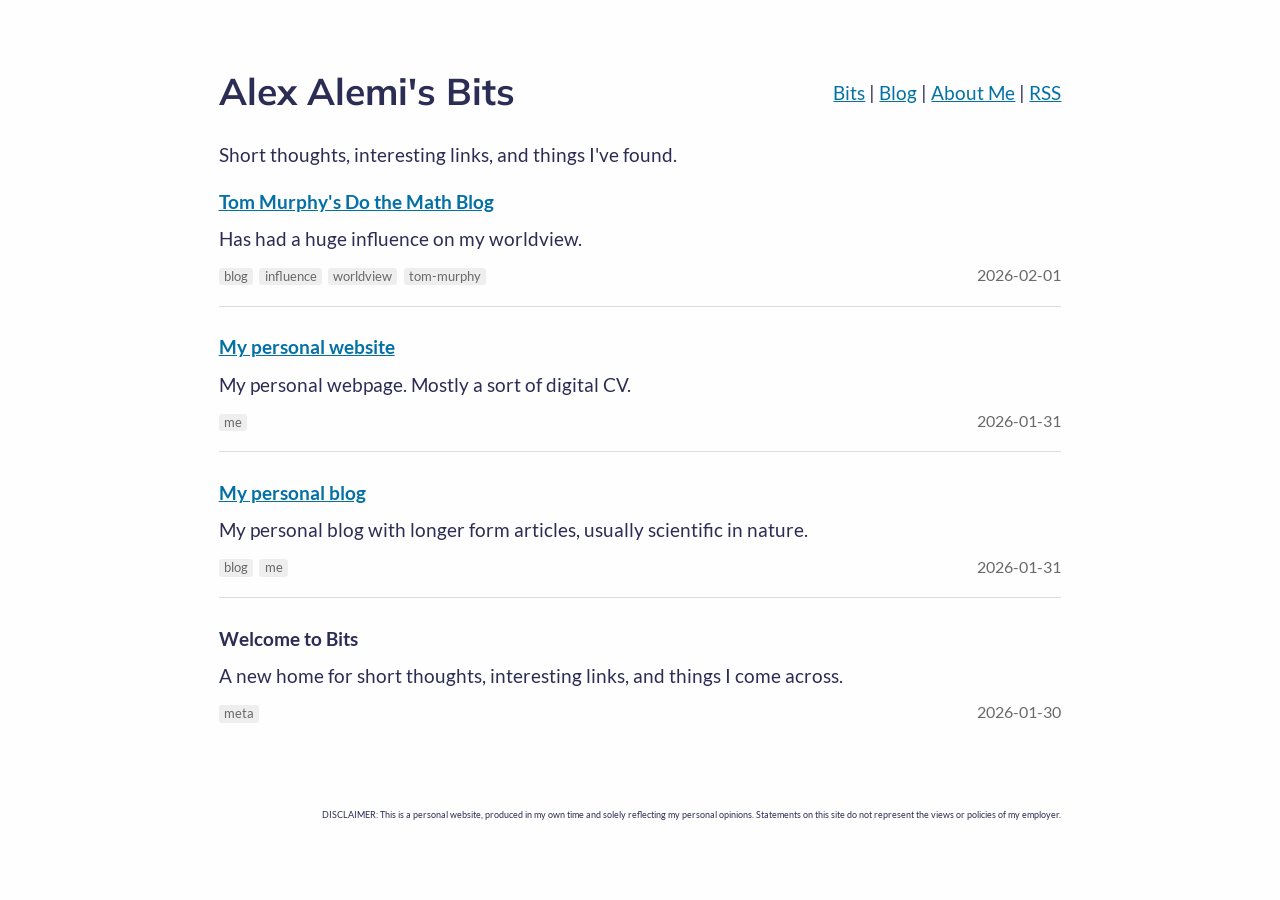
<file: index.html>
<!DOCTYPE html>
<html lang="en">
  <head>
    <meta charset="utf-8">
    <meta name="viewport" content="width=device-width, initial-scale=1, viewport-fit=cover">
    <title>bits.alexalemi.com</title>

		<!-- favicon stuff -->
		<link rel="apple-touch-icon" sizes="180x180" href="/apple-touch-icon.png">
		<link rel="icon" type="image/png" sizes="32x32" href="/favicon-32x32.png">
		<link rel="icon" type="image/png" sizes="16x16" href="/favicon-16x16.png">
		<link rel="manifest" href="/site.webmanifest">
		<meta name="msapplication-TileColor" content="#da532c">
		<meta name="theme-color" content="#fefefe" media="(prefers-color-scheme: light)">
		<meta name="theme-color" content="#16171F" media="(prefers-color-scheme: dark)">

    <!-- RSS Feed -->
    <link rel="alternate" type="application/rss+xml" title="bits.AlexAlemi.com" href="https://bits.alexalemi.com/bits.xml" />

    <!-- Search Engine -->
    <meta name="description" content="Alex Alemi's Bits - Short thoughts, links, and finds">
    <link rel="canonical" href="https://bits.alexalemi.com/">

    <!-- Open Graph (Facebook, LinkedIn, Slack, Bluesky, ...) -->
    <meta property="og:type" content="website">
    <meta property="og:title" content="Alex Alemi's Bits">
    <meta property="og:description" content="Alex Alemi's Bits - Short thoughts, links, and finds">
    <meta property="og:url" content="https://bits.alexalemi.com/">
    <meta property="og:site_name" content="bits.alexalemi.com">

    <!-- Twitter / X (falls back to og:* for title, description, image) -->
    <meta name="twitter:card" content="summary">
    <meta name="twitter:creator" content="@alemi">

    <!-- Structured data -->
    <script type="application/ld+json">
    {
      "@context": "https://schema.org",
      "@type": "Blog",
      "name": "Alex Alemi's Bits",
      "description": "Short thoughts, links, and finds",
      "url": "https://bits.alexalemi.com/",
      "author": { "@type": "Person", "name": "Alexander A. Alemi", "url": "https://alexalemi.com/" }
    }
    </script>

    <!-- Prerender same-origin links on hover -->
    <script type="speculationrules">
    { "prerender": [{ "where": { "href_matches": "/*" }, "eagerness": "moderate" }] }
    </script>

    <!-- Fonts -->
    <link rel="stylesheet" href="assets/fonts/fonts.css">

    <!-- Inline CSS -->
    <link rel="stylesheet" type="text/css" href="assets/style.css"/>
    <style>
      .bit {
        margin-bottom: 1.5em;
        padding-bottom: 1em;
        border-bottom: 1px solid var(--rule-color);
      }
      .bit:last-child {
        border-bottom: none;
      }
      .bit-meta {
        font-size: 0.85em;
        color: var(--alt-color);
        margin-top: 0.5em;
      }
      .bit-meta a {
        color: var(--alt-color);
      }
      .bit-content {
        margin: 0.5em 0;
      }
      .bit-link {
        font-weight: bold;
      }
      .bit-tags {
        font-size: 0.8em;
      }
      .bit-tags span {
        background: var(--chip-color);
        padding: 0.1em 0.4em;
        border-radius: 3px;
        margin-right: 0.3em;
      }
      .bit-via {
        font-style: italic;
      }
    </style>

</head>

<body>

    <!-- Header with social links -->
    <header>
        <h1 style="margin-top: 0px; margin-bottom: 4px">Alex Alemi's Bits</h1>
        <nav aria-label="Site">
          <a href="https://bits.alexalemi.com" aria-current="page">Bits</a> |
          <a href="https://blog.alexalemi.com">Blog</a> |
          <a href="https://alexalemi.com">About Me</a> |
          <a rel="alternate" type="application/rss+xml" title="bits.AlexAlemi.com" href="https://bits.alexalemi.com/bits.xml">RSS</a>
        </nav>
    </header>

    <main>
      <!-- Bio and stuff -->
      <p>Short thoughts, interesting links, and things I've found.</p>

    <!--- Bits stream --->
    <div class="listing">
      
        <article class="bit">
          
            <a class="bit-link" href="https://dothemath.ucsd.edu/" target="_blank" rel="noopener">Tom Murphy's Do the Math Blog</a>
          

          
            <p class="bit-content">Has had a huge influence on my worldview.</p>
          

          <div class="bit-meta">
            <time datetime="2026-02-01">2026-02-01</time>
            
            
              <span class="bit-tags">
                
                  <span>blog</span>
                
                  <span>influence</span>
                
                  <span>worldview</span>
                
                  <span>tom-murphy</span>
                
              </span>
            
          </div>
        </article>
      
        <article class="bit">
          
            <a class="bit-link" href="https://alexalemi.com" target="_blank" rel="noopener">My personal website</a>
          

          
            <p class="bit-content">My personal webpage. Mostly a sort of digital CV.</p>
          

          <div class="bit-meta">
            <time datetime="2026-01-31">2026-01-31</time>
            
            
              <span class="bit-tags">
                
                  <span>me</span>
                
              </span>
            
          </div>
        </article>
      
        <article class="bit">
          
            <a class="bit-link" href="https://blog.alexalemi.com" target="_blank" rel="noopener">My personal blog</a>
          

          
            <p class="bit-content">My personal blog with longer form articles, usually scientific in nature.</p>
          

          <div class="bit-meta">
            <time datetime="2026-01-31">2026-01-31</time>
            
            
              <span class="bit-tags">
                
                  <span>blog</span>
                
                  <span>me</span>
                
              </span>
            
          </div>
        </article>
      
        <article class="bit">
          
            <span class="bit-link">Welcome to Bits</span>
          

          
            <p class="bit-content">A new home for short thoughts, interesting links, and things I come across.</p>
          

          <div class="bit-meta">
            <time datetime="2026-01-30">2026-01-30</time>
            
            
              <span class="bit-tags">
                
                  <span>meta</span>
                
              </span>
            
          </div>
        </article>
      
    </div>
    </main>

		<footer>
		<p>
		DISCLAIMER: This is a personal website, produced in my own time and solely reflecting my
		personal opinions. Statements on this site do not represent the views or policies of my
		employer.
		</p>
		</footer>


</body>
</html>
</file>
<file: assets/fonts/fonts.css>
/* Self-hosted copies of Google Fonts files (latin + latin-ext). All SIL Open Font License 1.1. */
/* latin-ext */
@font-face {
  font-family: 'Lato';
  font-style: italic;
  font-weight: 400;
  font-display: swap;
  src: url("lato-latin-ext-400-italic.woff2") format('woff2');
  unicode-range: U+0100-02BA, U+02BD-02C5, U+02C7-02CC, U+02CE-02D7, U+02DD-02FF, U+0304, U+0308, U+0329, U+1D00-1DBF, U+1E00-1E9F, U+1EF2-1EFF, U+2020, U+20A0-20AB, U+20AD-20C4, U+2113, U+2C60-2C7F, U+A720-A7FF;
}
/* latin */
@font-face {
  font-family: 'Lato';
  font-style: italic;
  font-weight: 400;
  font-display: swap;
  src: url("lato-latin-400-italic.woff2") format('woff2');
  unicode-range: U+0000-00FF, U+0131, U+0152-0153, U+02BB-02BC, U+02C6, U+02DA, U+02DC, U+0304, U+0308, U+0329, U+2000-206F, U+20AC, U+2122, U+2191, U+2193, U+2212, U+2215, U+FEFF, U+FFFD;
}
/* latin-ext */
@font-face {
  font-family: 'Lato';
  font-style: normal;
  font-weight: 400;
  font-display: swap;
  src: url("lato-latin-ext-400.woff2") format('woff2');
  unicode-range: U+0100-02BA, U+02BD-02C5, U+02C7-02CC, U+02CE-02D7, U+02DD-02FF, U+0304, U+0308, U+0329, U+1D00-1DBF, U+1E00-1E9F, U+1EF2-1EFF, U+2020, U+20A0-20AB, U+20AD-20C4, U+2113, U+2C60-2C7F, U+A720-A7FF;
}
/* latin */
@font-face {
  font-family: 'Lato';
  font-style: normal;
  font-weight: 400;
  font-display: swap;
  src: url("lato-latin-400.woff2") format('woff2');
  unicode-range: U+0000-00FF, U+0131, U+0152-0153, U+02BB-02BC, U+02C6, U+02DA, U+02DC, U+0304, U+0308, U+0329, U+2000-206F, U+20AC, U+2122, U+2191, U+2193, U+2212, U+2215, U+FEFF, U+FFFD;
}
/* latin-ext */
@font-face {
  font-family: 'Lato';
  font-style: normal;
  font-weight: 700;
  font-display: swap;
  src: url("lato-latin-ext-700.woff2") format('woff2');
  unicode-range: U+0100-02BA, U+02BD-02C5, U+02C7-02CC, U+02CE-02D7, U+02DD-02FF, U+0304, U+0308, U+0329, U+1D00-1DBF, U+1E00-1E9F, U+1EF2-1EFF, U+2020, U+20A0-20AB, U+20AD-20C4, U+2113, U+2C60-2C7F, U+A720-A7FF;
}
/* latin */
@font-face {
  font-family: 'Lato';
  font-style: normal;
  font-weight: 700;
  font-display: swap;
  src: url("lato-latin-700.woff2") format('woff2');
  unicode-range: U+0000-00FF, U+0131, U+0152-0153, U+02BB-02BC, U+02C6, U+02DA, U+02DC, U+0304, U+0308, U+0329, U+2000-206F, U+20AC, U+2122, U+2191, U+2193, U+2212, U+2215, U+FEFF, U+FFFD;
}
/* latin-ext */
@font-face {
  font-family: 'Mulish';
  font-style: normal;
  font-weight: 700;
  font-display: swap;
  src: url("mulish-latin-ext-700.woff2") format('woff2');
  unicode-range: U+0100-02BA, U+02BD-02C5, U+02C7-02CC, U+02CE-02D7, U+02DD-02FF, U+0304, U+0308, U+0329, U+1D00-1DBF, U+1E00-1E9F, U+1EF2-1EFF, U+2020, U+20A0-20AB, U+20AD-20C4, U+2113, U+2C60-2C7F, U+A720-A7FF;
}
/* latin */
@font-face {
  font-family: 'Mulish';
  font-style: normal;
  font-weight: 700;
  font-display: swap;
  src: url("mulish-latin-700.woff2") format('woff2');
  unicode-range: U+0000-00FF, U+0131, U+0152-0153, U+02BB-02BC, U+02C6, U+02DA, U+02DC, U+0304, U+0308, U+0329, U+2000-206F, U+20AC, U+2122, U+2191, U+2193, U+2212, U+2215, U+FEFF, U+FFFD;
}
</file>
<file: assets/style.css>
@view-transition { navigation: auto; }

/* Browser reset */
html {
    box-sizing: border-box;
    color-scheme: light dark;
    /* line-height: 1.15; */
    -webkit-text-size-adjust: 100%;
}


/* Variables */
:root {
  --accent-color: #3685B5;  
  /* Dark Slate Gray */
  --default-color: #2B2D54;
  --em-color: #0471A6;
  --highlight-color: #5C9FB3;
  --alt-color: DimGray;
  /* offwhite */
  --bg-color: #fefefe;
  --rule-color: #ddd;
  --chip-color: #eee;
}

@media (prefers-color-scheme: dark) {
  :root {
    --accent-color: #6FB3DE;
    --default-color: #E3E4F0;
    --em-color: #7CC4F0;
    --highlight-color: #A6D8F0;
    --alt-color: #A0A3AE;
    --bg-color: #16171F;
    --rule-color: #3A3C4A;
    --chip-color: #262833;
  }

  /* Figures were drawn for a white page (black axes, transparent PNG/SVG
     backgrounds), so they need help to stay legible on a dark one. */
  /* Default: set each figure on a white card, so it looks exactly as drawn.
     Line art can opt in to inversion with class="invertible" instead, which
     keeps hues roughly intact while blending into the dark page. */
  .content img,
  .content svg {
    background: #fefefe;
    border-radius: 4px;
  }
  .content img {
    padding: 0.4em;
  }
  .content img.invertible,
  .content svg.invertible,
  .content .invertible img,
  .content .invertible svg {
    background: none;
    padding: 0;
    filter: invert(1) hue-rotate(180deg);
  }
}
* {
  box-sizing: border-box;
}

/* 
*::before,
*::after {
*/

body {
  /* Nice light gray background to offset the text a little */
  /* width: fit-content; */
  background-color: var(--bg-color);
  color: var(--default-color);
  /* margin: 0 auto;
	max-width: 50em; 
  line-height: 1.5;
  font-family: "Lato", sans-serif;
  padding: 2em 1em; */
	max-width: 80ch;
	padding: 3em 1em;
	margin-inline: auto;
	line-height: 1.5;
	font-size: clamp(1em, 0.909em + 0.45vmin, 1.25em);
  font-family: "Lato", system-ui, sans-serif;

  /* System fonts as fallbacks */
  scroll-behavior: smooth;
}
h1,
h2,
strong,
.site-title {
    color: var(--default-color);
    font-family: "Mulish", "Muli", sans-serif;
}

.site-title {
  font-size: 1.17em;
  font-weight: bold;
  margin: 1em 0;
}
h2 {
    margin-top: 1em;
}
a {
    color: var(--em-color);
}
a:hover {
    color: var(--highlight-color);
}
h2 a {
  text-decoration: none;
  color: var(--default-color);
}


/* Keep wide content from widening the page: scroll it in place instead. */
mjx-container[display="true"] {
  display: block;
  max-width: 100%;
  overflow-x: auto;
  overflow-y: hidden;
  padding-block: 0.2em;
}

pre {
  max-width: 100%;
  overflow-x: auto;
}

.content table {
  display: block;
  width: max-content;
  max-width: 100%;
  overflow-x: auto;
  overflow-y: hidden;
}

iframe,
video {
  max-width: 100%;
}

.content {
  overflow-wrap: break-word;
}

aside {
  overflow-wrap: anywhere;
}

.mjpage__block {
	/* text-align: center;
	margin: 1em 0em;
	position: relative;
	display: block!important;
	max-height: none;
	min-width: 0;
	min-height: 0;
	width: 100%
	text-indent: 0; */
  width: auto!important;
  max-width: 100%;
	overflow: auto;
}

header {
  display: flex;
  align-items: center;
  justify-content: space-between;
  flex-flow: row;
}

header p {
  align-items: right;
  font-size: 0.6em;
  font-weight: normal;
}

footer {
  clear: both;
  float: right;
  margin: 3em auto;
  align-items: right;
  font-size: 0.5em;
}

article {
}

.content {
	width: 100%;
  float: left;
}

aside {
  font-size: 0.8em;
  margin: 0.5em 1em;
  width: 30%;
  color: var(--alt-color);
  float: right;
  clear: right;
}

.right {
  float: right
}

figure {
  box-sizing: border-box;
}

figure img {
  max-width: 100%;
}


figcaption {
  color: var(--alt-color);
}


@media (max-width: 650px) {
  header {
    display: flex; 
    /* align-items: baseline;  */
    flex-flow: column;  
  }
}

@media (max-width: 480px) {
  /*
  header {
    width: 8em;
  }
  */

  aside {
    width: 100%;  
    border-top: 1px var(--alt-color) solid;
    border-bottom: 1px var(--alt-color) solid;
    padding: 0.3em;
  }
}

table {
  margin-bottom: 2em;
  border-bottom: 1px solid var(--rule-color);
  border-right: 1px solid var(--rule-color);
  border-spacing: 0;
  border-collapse: collapse;
}

table th {
  padding: .2em 1em;
  background-color: var(--chip-color);
  border-top: 1px solid var(--rule-color);
  border-left: 1px solid var(--rule-color);
}

table td {
  padding: .2em 1em;
  border-top: 1px solid var(--rule-color);
  border-left: 1px solid var(--rule-color);
  vertical-align: top;
}


.listing article cite {
  font-size: 1.2em;
}

.listing time {
  float: right;
}

/*
@media print {
  * {
    background: transparent !important;
    color: black !important;
    filter: none !important;
    -ms-filter: none !important;
  }

  body {
    font-size: 12pt;
    max-width: 100%;
  }

  a, a:visited {
    text-decoration: underline;
  }

  hr {
    height: 1px;
    border: 0;
    border-bottom: 1px solid black;
  }

  a[href]:after {
    content: " (" attr(href) ")";
  }

  abbr[title]:after {
    content: " (" attr(title) ")";
  }

  .ir a:after, a[href^="javascript:"]:after, a[href^="#"]:after {
    content: "";
  }

  pre, blockquote {
    border: 1px solid #999;
    padding-right: 1em;
    page-break-inside: avoid;
  }

  tr, img {
    page-break-inside: avoid;
  }

  img {
    max-width: 100% !important;
  }

  @page :left {
    margin: 15mm 20mm 15mm 10mm;
}

  @page :right {
    margin: 15mm 10mm 15mm 20mm;
}

  p, h2, h3 {
    orphans: 3;
    widows: 3;
  }

  h2, h3 {
    page-break-after: avoid;
  }
}
*/
</file>
